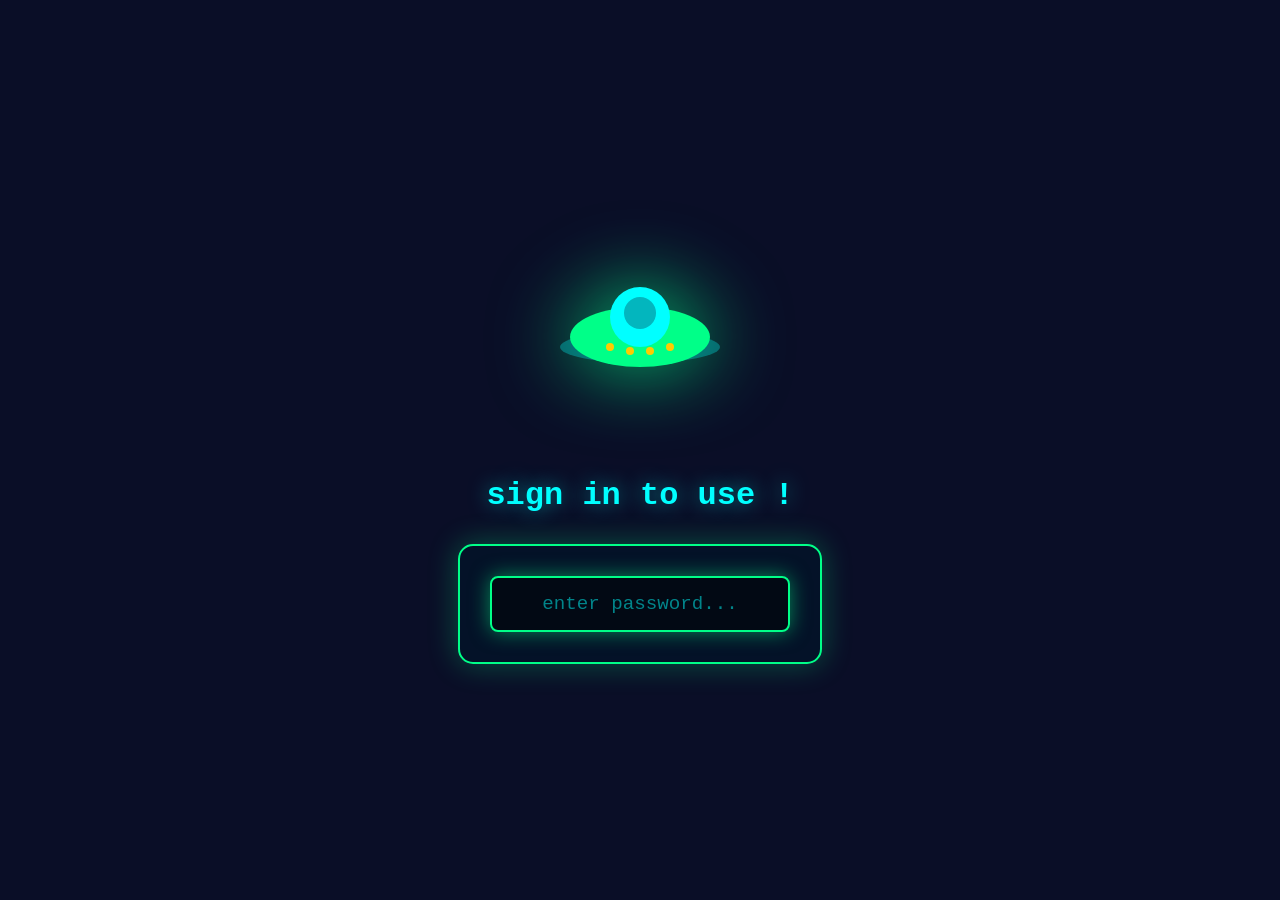
<file: index.html>
<!DOCTYPE html>
<html lang="en">
<head>
    <meta charset="UTF-8">
    <meta name="viewport" content="width=device-width, initial-scale=1.0">
    <title>Beat Sender - TRAP | R&B</title>
    <style>
        * { margin: 0; padding: 0; box-sizing: border-box; }
        
        body {
            font-family: 'Courier New', monospace;
            background: #0a0e27;
            min-height: 100vh;
            padding: 20px;
            color: #fff;
            position: relative;
            overflow-x: hidden;
        }

        body::before {
            content: '';
            position: fixed;
            top: 0; left: 0; right: 0; bottom: 0;
            background:
                radial-gradient(2px 2px at 20% 30%, white, transparent),
                radial-gradient(2px 2px at 60% 70%, white, transparent),
                radial-gradient(1px 1px at 50% 50%, white, transparent),
                radial-gradient(1px 1px at 80% 10%, white, transparent);
            background-size: 200% 200%;
            animation: stars 60s linear infinite;
            opacity: 0.5;
            z-index: 0;
        }

        @keyframes stars {
            0% { background-position: 0% 0%; }
            100% { background-position: 100% 100%; }
        }

        .container { max-width: 1400px; margin: 0 auto; position: relative; z-index: 1; }

        .header {
            text-align: center;
            margin-bottom: 40px;
            position: relative;
            padding-top: 60px;
        }

        .header::before {
            content: '🛸';
            font-size: 80px;
            position: absolute;
            top: -20px;
            left: 50%;
            transform: translateX(-50%);
            animation: ufo-float 3s ease-in-out infinite;
            filter: drop-shadow(0 0 20px #00ff88);
        }

        @keyframes ufo-float {
            0%, 100% { transform: translateX(-50%) translateY(0px); }
            50% { transform: translateX(-50%) translateY(-20px); }
        }

        .header h1 {
            font-size: 3em;
            background: linear-gradient(45deg, #00ff88, #00ffff, #ff00ff, #00ff88);
            background-size: 300% 300%;
            -webkit-background-clip: text;
            -webkit-text-fill-color: transparent;
            animation: gradient-shift 3s ease infinite;
            text-transform: uppercase;
            letter-spacing: 5px;
        }

        @keyframes gradient-shift {
            0%, 100% { background-position: 0% 50%; }
            50% { background-position: 100% 50%; }
        }

        .subtitle {
            font-size: 1.5em;
            color: #00ffff;
            text-shadow: 0 0 10px #00ffff;
            letter-spacing: 3px;
        }

        .genre-section {
            background: rgba(10, 14, 39, 0.9);
            border: 2px solid rgba(0, 255, 136, 0.3);
            border-radius: 20px;
            padding: 40px;
            margin: 30px 0;
            box-shadow: 0 0 40px rgba(0, 255, 136, 0.2);
        }

        .genre-section h2 {
            color: #00ffff;
            font-size: 2.5em;
            margin-bottom: 20px;
            text-transform: uppercase;
            letter-spacing: 3px;
        }

        .genre-description {
            color: #00ff88;
            font-size: 1.2em;
            margin-bottom: 30px;
        }

        .artists-grid {
            display: grid;
            grid-template-columns: repeat(auto-fit, minmax(300px, 1fr));
            gap: 25px;
        }

        .artist-card {
            background: rgba(0, 255, 136, 0.05);
            border: 2px solid rgba(0, 255, 136, 0.3);
            border-radius: 15px;
            padding: 25px;
            transition: all 0.3s;
        }

        .artist-card:hover {
            border-color: #00ff88;
            box-shadow: 0 0 30px rgba(0, 255, 136, 0.4);
            transform: translateY(-5px);
        }

        .artist-card h3 {
            color: #00ffff;
            font-size: 1.5em;
            margin-bottom: 10px;
        }

        .artist-email {
            color: #00ff88;
            font-size: 0.9em;
            margin-bottom: 20px;
        }

        .form-group {
            margin-bottom: 15px;
        }

        .form-group label {
            display: block;
            color: #00ff88;
            margin-bottom: 8px;
            font-size: 0.85em;
            text-transform: uppercase;
        }

        .form-group input, .form-group textarea {
            width: 100%;
            padding: 10px;
            background: rgba(0, 255, 136, 0.05);
            border: 2px solid rgba(0, 255, 136, 0.3);
            border-radius: 8px;
            color: #00ffff;
            font-family: 'Courier New', monospace;
        }

        .form-group input:focus, .form-group textarea:focus {
            outline: none;
            border-color: #00ff88;
            box-shadow: 0 0 15px rgba(0, 255, 136, 0.3);
        }

        .btn {
            padding: 12px 30px;
            background: linear-gradient(135deg, #00ff88, #00ffff);
            color: #0a0e27;
            border: none;
            border-radius: 10px;
            font-weight: bold;
            cursor: pointer;
            text-transform: uppercase;
            width: 100%;
            transition: all 0.3s;
        }

        .btn:hover {
            box-shadow: 0 0 30px rgba(0, 255, 136, 0.6);
            transform: translateY(-2px);
        }

        .message {
            padding: 15px;
            border-radius: 8px;
            margin-top: 15px;
            text-align: center;
            display: none;
        }

        .message.success {
            background: rgba(0, 255, 136, 0.2);
            border: 2px solid #00ff88;
            color: #00ff88;
        }

        .setup-box {
            background: rgba(255, 204, 0, 0.1);
            border: 2px solid #ffcc00;
            border-radius: 15px;
            padding: 25px;
            margin: 30px 0;
        }

        .setup-box h3 { color: #ffcc00; margin-bottom: 15px; }
        .setup-box p { color: #00ffff; margin-bottom: 10px; }
        .setup-box a { color: #00ff88; }
        .setup-box code {
            background: rgba(0, 255, 136, 0.1);
            padding: 2px 8px;
            border-radius: 4px;
            color: #00ff88;
            font-family: 'Courier New', monospace;
        }

        /* Login Screen Styles */
        #login-screen {
            position: fixed;
            top: 0;
            left: 0;
            right: 0;
            bottom: 0;
            background: #0a0e27;
            display: flex;
            flex-direction: column;
            justify-content: center;
            align-items: center;
            z-index: 9999;
        }

        #login-screen.hidden {
            display: none;
        }

        .login-ufo {
            width: 200px;
            height: 200px;
            margin-bottom: 40px;
            animation: login-ufo-float 3s ease-in-out infinite;
            filter: drop-shadow(0 0 40px rgba(0, 255, 136, 0.8));
        }

        @keyframes login-ufo-float {
            0%, 100% { transform: translateY(0px); }
            50% { transform: translateY(-20px); }
        }

        .login-title {
            font-size: 2em;
            color: #00ffff;
            text-align: center;
            margin-bottom: 30px;
            text-shadow: 0 0 20px rgba(0, 255, 255, 0.5);
        }

        .login-box {
            background: rgba(0, 20, 40, 0.6);
            border: 2px solid #00ff88;
            border-radius: 15px;
            padding: 30px;
            box-shadow: 0 0 30px rgba(0, 255, 136, 0.3);
        }

        .login-input {
            width: 300px;
            padding: 15px;
            font-size: 1.2em;
            background: rgba(0, 0, 0, 0.5);
            border: 2px solid #00ffff;
            border-radius: 8px;
            color: #00ff88;
            font-family: 'Courier New', monospace;
            text-align: center;
            outline: none;
            transition: all 0.3s;
        }

        .login-input:focus {
            border-color: #00ff88;
            box-shadow: 0 0 20px rgba(0, 255, 136, 0.5);
        }

        .login-input::placeholder {
            color: rgba(0, 255, 255, 0.5);
        }

        .login-error {
            color: #ff0000;
            text-align: center;
            margin-top: 15px;
            font-size: 0.9em;
            text-shadow: 0 0 10px rgba(255, 0, 0, 0.5);
            display: none;
        }

        .main-container {
            display: none;
        }

        .main-container.visible {
            display: block;
        }
    </style>
</head>
<body>
    <!-- Login Screen -->
    <div id="login-screen">
        <svg class="login-ufo" viewBox="0 0 100 60" xmlns="http://www.w3.org/2000/svg">
            <ellipse cx="50" cy="35" rx="40" ry="8" fill="#00ffff" opacity="0.3"/>
            <ellipse cx="50" cy="30" rx="35" ry="15" fill="#00ff88"/>
            <circle cx="50" cy="20" r="15" fill="#00ffff"/>
            <circle cx="50" cy="18" r="8" fill="#0a0e27" opacity="0.3"/>
            <circle cx="35" cy="35" r="2" fill="#ffcc00"/>
            <circle cx="45" cy="37" r="2" fill="#ffcc00"/>
            <circle cx="55" cy="37" r="2" fill="#ffcc00"/>
            <circle cx="65" cy="35" r="2" fill="#ffcc00"/>
        </svg>
        <h1 class="login-title">sign in to use !</h1>
        <div class="login-box">
            <input type="password" id="password-input" class="login-input" placeholder="enter password..." autofocus>
            <div id="login-error" class="login-error">❌ Incorrect password</div>
        </div>
    </div>

    <!-- Main Application -->
    <div class="main-container" id="main-container">
    <div class="container">
        <header class="header">
            <h1>🎵 Beat Sender</h1>
            <p class="subtitle">TRAP | R&B</p>
        </header>

        <div class="setup-box">
            <h3>⚡ Backend Setup Required</h3>
            <p>To send beats with attachments, you need to run the Flask backend server.</p>
            <p>Run: <code>python app.py</code> from the project directory</p>
            <p>Configure your SMTP email settings in the .env file</p>
        </div>

        <div class="genre-section">
            <h2>🔥 TRAP</h2>
            <p class="genre-description">Hard-hitting 808s and dark vibes</p>
            <div class="artists-grid">
                <div class="artist-card">
                    <h3>Laniyah West</h3>
                    <form onsubmit="sendBeat(event, 'laniyah-west', 'trap')">
                        <div class="form-group">
                            <label>Beat Files (MP3/WAV) - Up to 5 files</label>
                            <input type="file" name="beat_file" accept=".mp3,.wav,.flac,.aiff,.ogg,.m4a,.wma" multiple required>
                            <small style="color: #00ff88; font-size: 0.75em; display: block; margin-top: 5px;">Select 1-5 beat files</small>
                        </div>
                        <div class="form-group">
                            <label>Subject</label>
                            <input type="text" name="subject" placeholder="Email subject line..." required>
                        </div>
                        <div class="form-group">
                            <label>Message (Optional)</label>
                            <textarea name="message" rows="4" placeholder="Add a personal message..."></textarea>
                        </div>
                        <button type="submit" class="btn">🚀 Send</button>
                        <div class="message"></div>
                    </form>
                </div>
                <div class="artist-card">
                    <h3>Coco Bliss</h3>
                    <form onsubmit="sendBeat(event, 'coco-bliss', 'trap')">
                        <div class="form-group">
                            <label>Beat Files (MP3/WAV) - Up to 5 files</label>
                            <input type="file" name="beat_file" accept=".mp3,.wav,.flac,.aiff,.ogg,.m4a,.wma" multiple required>
                            <small style="color: #00ff88; font-size: 0.75em; display: block; margin-top: 5px;">Select 1-5 beat files</small>
                        </div>
                        <div class="form-group">
                            <label>Subject</label>
                            <input type="text" name="subject" placeholder="Email subject line..." required>
                        </div>
                        <div class="form-group">
                            <label>Message (Optional)</label>
                            <textarea name="message" rows="4" placeholder="Add a personal message..."></textarea>
                        </div>
                        <button type="submit" class="btn">🚀 Send</button>
                        <div class="message"></div>
                    </form>
                </div>
                <div class="artist-card">
                    <h3>FLogo</h3>
                    <form onsubmit="sendBeat(event, 'flogo', 'trap')">
                        <div class="form-group">
                            <label>Beat Files (MP3/WAV) - Up to 5 files</label>
                            <input type="file" name="beat_file" accept=".mp3,.wav,.flac,.aiff,.ogg,.m4a,.wma" multiple required>
                            <small style="color: #00ff88; font-size: 0.75em; display: block; margin-top: 5px;">Select 1-5 beat files</small>
                        </div>
                        <div class="form-group">
                            <label>Subject</label>
                            <input type="text" name="subject" placeholder="Email subject line..." required>
                        </div>
                        <div class="form-group">
                            <label>Message (Optional)</label>
                            <textarea name="message" rows="4" placeholder="Add a personal message..."></textarea>
                        </div>
                        <button type="submit" class="btn">🚀 Send</button>
                        <div class="message"></div>
                    </form>
                </div>
                <div class="artist-card">
                    <h3>Meladee</h3>
                    <form onsubmit="sendBeat(event, 'meladee', 'trap')">
                        <div class="form-group">
                            <label>Beat Files (MP3/WAV) - Up to 5 files</label>
                            <input type="file" name="beat_file" accept=".mp3,.wav,.flac,.aiff,.ogg,.m4a,.wma" multiple required>
                            <small style="color: #00ff88; font-size: 0.75em; display: block; margin-top: 5px;">Select 1-5 beat files</small>
                        </div>
                        <div class="form-group">
                            <label>Subject</label>
                            <input type="text" name="subject" placeholder="Email subject line..." required>
                        </div>
                        <div class="form-group">
                            <label>Message (Optional)</label>
                            <textarea name="message" rows="4" placeholder="Add a personal message..."></textarea>
                        </div>
                        <button type="submit" class="btn">🚀 Send</button>
                        <div class="message"></div>
                    </form>
                </div>
            </div>
        </div>

        <div class="genre-section">
            <h2>💫 R&B</h2>
            <p class="genre-description">Smooth grooves and soulful vibes</p>
            <div class="artists-grid">
                <div class="artist-card">
                    <h3>Breeze Kennedy</h3>
                    <form onsubmit="sendBeat(event, 'breeze-kennedy', 'rnb')">
                        <div class="form-group">
                            <label>Beat Files (MP3/WAV) - Up to 5 files</label>
                            <input type="file" name="beat_file" accept=".mp3,.wav,.flac,.aiff,.ogg,.m4a,.wma" multiple required>
                            <small style="color: #00ff88; font-size: 0.75em; display: block; margin-top: 5px;">Select 1-5 beat files</small>
                        </div>
                        <div class="form-group">
                            <label>Subject</label>
                            <input type="text" name="subject" placeholder="Email subject line..." required>
                        </div>
                        <div class="form-group">
                            <label>Message (Optional)</label>
                            <textarea name="message" rows="4" placeholder="Add a personal message..."></textarea>
                        </div>
                        <button type="submit" class="btn">🚀 Send</button>
                        <div class="message"></div>
                    </form>
                </div>
                <div class="artist-card">
                    <h3>BabyB</h3>
                    <form onsubmit="sendBeat(event, 'babyb', 'rnb')">
                        <div class="form-group">
                            <label>Beat Files (MP3/WAV) - Up to 5 files</label>
                            <input type="file" name="beat_file" accept=".mp3,.wav,.flac,.aiff,.ogg,.m4a,.wma" multiple required>
                            <small style="color: #00ff88; font-size: 0.75em; display: block; margin-top: 5px;">Select 1-5 beat files</small>
                        </div>
                        <div class="form-group">
                            <label>Subject</label>
                            <input type="text" name="subject" placeholder="Email subject line..." required>
                        </div>
                        <div class="form-group">
                            <label>Message (Optional)</label>
                            <textarea name="message" rows="4" placeholder="Add a personal message..."></textarea>
                        </div>
                        <button type="submit" class="btn">🚀 Send</button>
                        <div class="message"></div>
                    </form>
                </div>
                <div class="artist-card">
                    <h3>Girlfriend</h3>
                    <form onsubmit="sendBeat(event, 'girlfriend', 'rnb')">
                        <div class="form-group">
                            <label>Beat Files (MP3/WAV) - Up to 5 files</label>
                            <input type="file" name="beat_file" accept=".mp3,.wav,.flac,.aiff,.ogg,.m4a,.wma" multiple required>
                            <small style="color: #00ff88; font-size: 0.75em; display: block; margin-top: 5px;">Select 1-5 beat files</small>
                        </div>
                        <div class="form-group">
                            <label>Subject</label>
                            <input type="text" name="subject" placeholder="Email subject line..." required>
                        </div>
                        <div class="form-group">
                            <label>Message (Optional)</label>
                            <textarea name="message" rows="4" placeholder="Add a personal message..."></textarea>
                        </div>
                        <button type="submit" class="btn">🚀 Send</button>
                        <div class="message"></div>
                    </form>
                </div>
                <div class="artist-card">
                    <h3>4batz</h3>
                    <form onsubmit="sendBeat(event, '4batz', 'rnb')">
                        <div class="form-group">
                            <label>Beat Files (MP3/WAV) - Up to 5 files</label>
                            <input type="file" name="beat_file" accept=".mp3,.wav,.flac,.aiff,.ogg,.m4a,.wma" multiple required>
                            <small style="color: #00ff88; font-size: 0.75em; display: block; margin-top: 5px;">Select 1-5 beat files</small>
                        </div>
                        <div class="form-group">
                            <label>Subject</label>
                            <input type="text" name="subject" placeholder="Email subject line..." required>
                        </div>
                        <div class="form-group">
                            <label>Message (Optional)</label>
                            <textarea name="message" rows="4" placeholder="Add a personal message..."></textarea>
                        </div>
                        <button type="submit" class="btn">🚀 Send</button>
                        <div class="message"></div>
                    </form>
                </div>
            </div>
        </div>
    </div>
    </div><!-- End main-container -->

    <script>
        // Password Protection
        const CORRECT_PASSWORD = 'queendog';
        const passwordInput = document.getElementById('password-input');
        const loginScreen = document.getElementById('login-screen');
        const mainContainer = document.getElementById('main-container');
        const loginError = document.getElementById('login-error');

        passwordInput.addEventListener('keypress', function(e) {
            if (e.key === 'Enter') {
                checkPassword();
            }
        });

        function checkPassword() {
            const enteredPassword = passwordInput.value;

            if (enteredPassword === CORRECT_PASSWORD) {
                // Correct password - show main app
                loginScreen.classList.add('hidden');
                mainContainer.classList.add('visible');
                loginError.style.display = 'none';
            } else {
                // Wrong password - show error
                loginError.style.display = 'block';
                passwordInput.value = '';
                passwordInput.style.borderColor = '#ff0000';

                setTimeout(() => {
                    passwordInput.style.borderColor = '#00ffff';
                    loginError.style.display = 'none';
                }, 2000);
            }
        }

        // Beat Sender Application
        // Dynamic API URL - works locally and in production
        const API_URL = window.location.hostname === 'localhost' || window.location.hostname === '127.0.0.1'
            ? 'http://localhost:5000'
            : window.location.origin;

        const MAX_FILES = 5;

        async function sendBeat(e, artistId, genre) {
            e.preventDefault();
            const form = e.target;
            const btn = form.querySelector('.btn');
            const msg = form.querySelector('.message');

            const beatFiles = form.beat_file.files;

            // Validation
            if (!beatFiles || beatFiles.length === 0) {
                alert('Please select at least one beat file');
                return;
            }

            if (beatFiles.length > MAX_FILES) {
                alert(`Maximum ${MAX_FILES} files allowed. You selected ${beatFiles.length} files.`);
                return;
            }

            btn.disabled = true;
            msg.style.display = 'none';

            const results = {
                success: [],
                failed: []
            };

            // Upload each file
            for (let i = 0; i < beatFiles.length; i++) {
                const file = beatFiles[i];
                btn.textContent = `⏳ Uploading ${i + 1}/${beatFiles.length}...`;

                const formData = new FormData();
                formData.append('file', file);
                formData.append('genre', genre);
                formData.append('artist_id', artistId);
                formData.append('subject', form.subject.value);
                formData.append('message', form.message.value || '');

                try {
                    const response = await fetch(`${API_URL}/api/send-beat`, {
                        method: 'POST',
                        body: formData
                    });

                    const result = await response.json();

                    if (response.ok) {
                        results.success.push(file.name);
                    } else {
                        results.failed.push({ name: file.name, error: result.error || 'Unknown error' });
                    }
                } catch (error) {
                    results.failed.push({ name: file.name, error: error.message });
                }
            }

            // Show results
            msg.style.display = 'block';

            if (results.failed.length === 0) {
                msg.textContent = `✅ All ${results.success.length} beat${results.success.length > 1 ? 's' : ''} sent successfully!`;
                msg.className = 'message success';
                msg.style.background = 'rgba(0, 255, 136, 0.2)';
                msg.style.borderColor = '#00ff88';
                msg.style.color = '#00ff88';
                form.reset();
            } else if (results.success.length === 0) {
                msg.textContent = `❌ Failed to send all beats. ${results.failed[0].error}`;
                msg.className = 'message';
                msg.style.background = 'rgba(255, 0, 0, 0.2)';
                msg.style.borderColor = '#ff0000';
                msg.style.color = '#ff0000';
            } else {
                msg.textContent = `⚠️ Sent ${results.success.length} beat${results.success.length > 1 ? 's' : ''}, ${results.failed.length} failed`;
                msg.className = 'message';
                msg.style.background = 'rgba(255, 204, 0, 0.2)';
                msg.style.borderColor = '#ffcc00';
                msg.style.color = '#ffcc00';
            }

            setTimeout(() => msg.style.display = 'none', 6000);
            btn.disabled = false;
            btn.textContent = '🚀 Send';
        }
    </script>
</body>
</html>
</file>
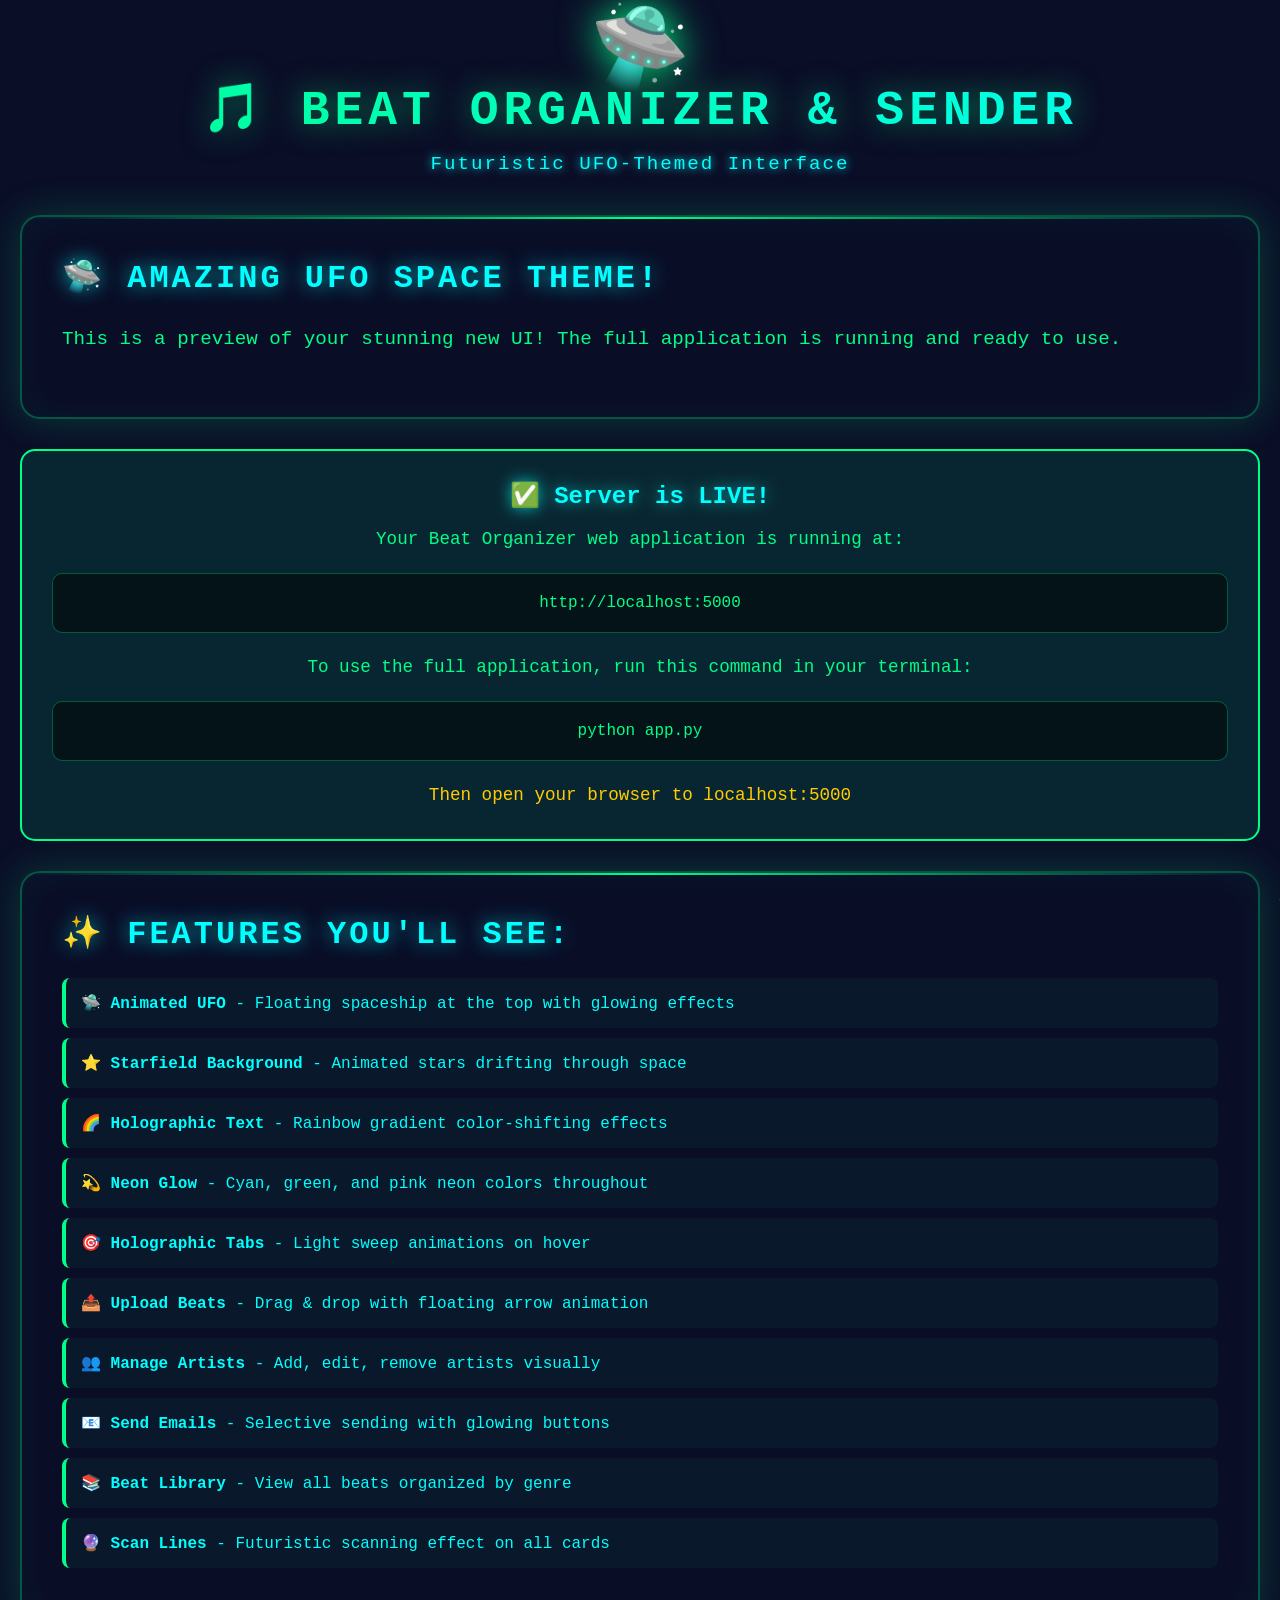
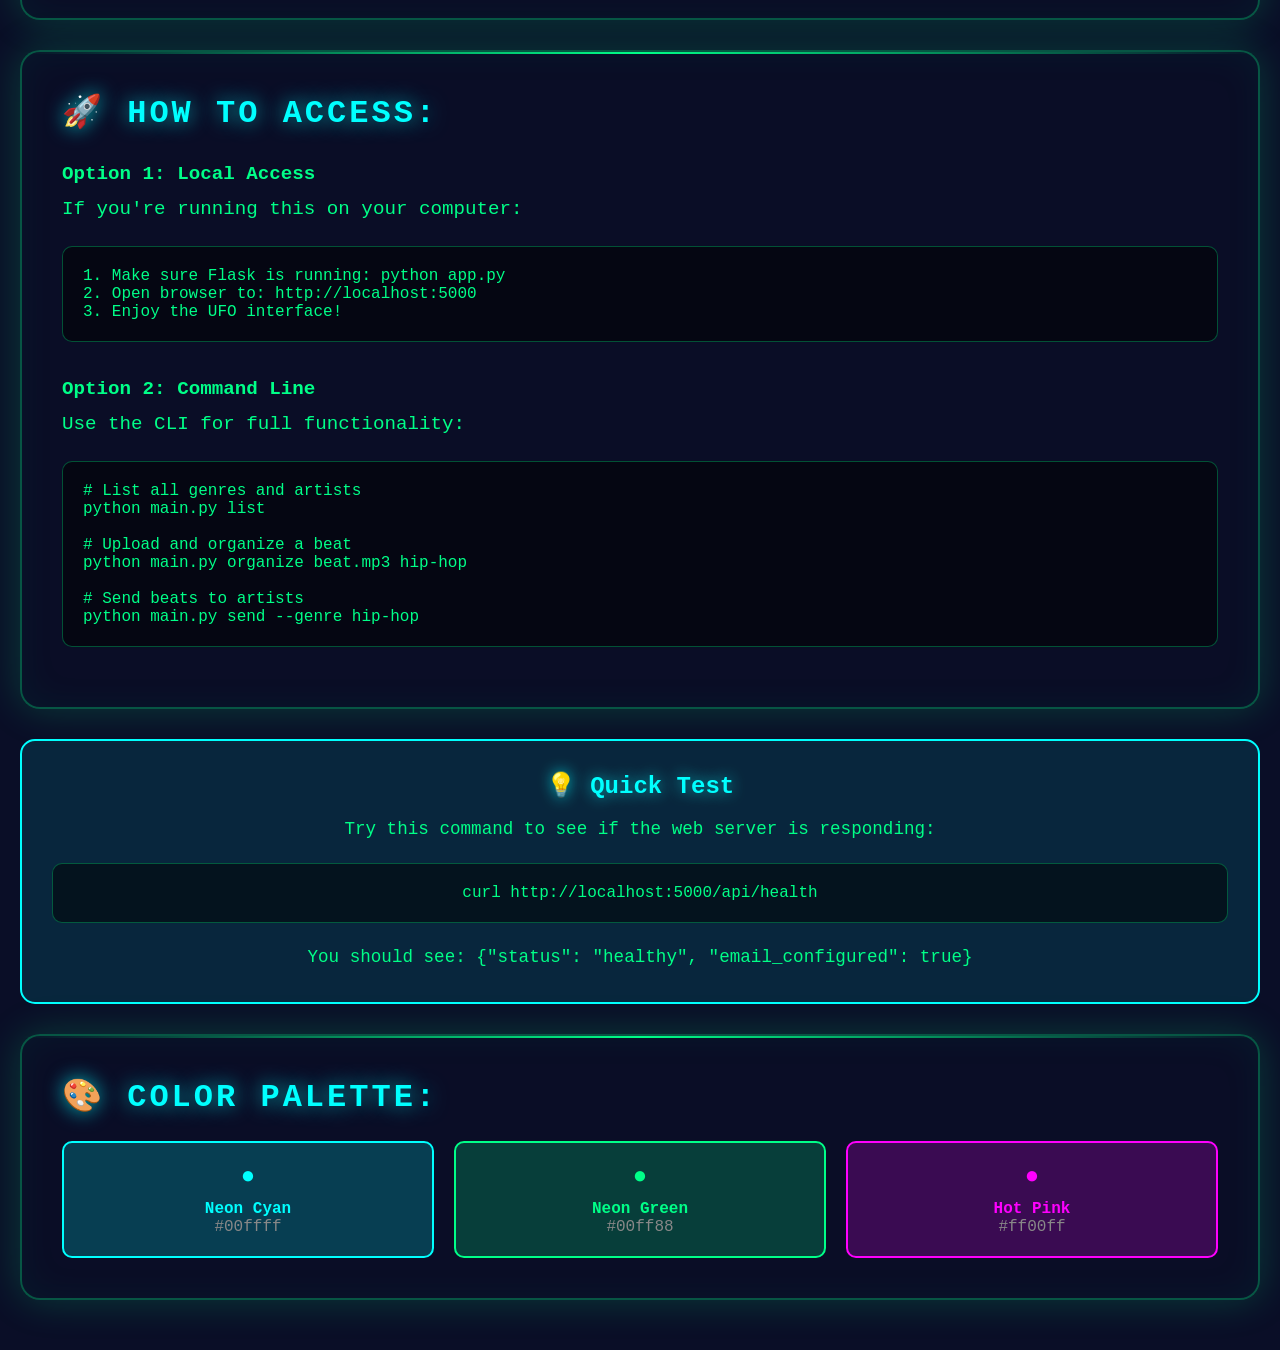
<file: demo.html>
<!DOCTYPE html>
<html lang="en">
<head>
    <meta charset="UTF-8">
    <meta name="viewport" content="width=device-width, initial-scale=1.0">
    <title>Beat Organizer & Sender - DEMO</title>
    <style>
        /* UFO Space Theme - Futuristic Beat Organizer */
        * {
            margin: 0;
            padding: 0;
            box-sizing: border-box;
        }

        body {
            font-family: 'Courier New', monospace;
            background: #0a0e27;
            min-height: 100vh;
            padding: 20px;
            color: #fff;
            position: relative;
            overflow-x: hidden;
        }

        /* Animated Space Background */
        body::before {
            content: '';
            position: fixed;
            top: 0;
            left: 0;
            right: 0;
            bottom: 0;
            background:
                radial-gradient(2px 2px at 20% 30%, white, transparent),
                radial-gradient(2px 2px at 60% 70%, white, transparent),
                radial-gradient(1px 1px at 50% 50%, white, transparent),
                radial-gradient(1px 1px at 80% 10%, white, transparent),
                radial-gradient(2px 2px at 90% 60%, white, transparent),
                radial-gradient(1px 1px at 33% 80%, white, transparent),
                radial-gradient(2px 2px at 70% 40%, white, transparent);
            background-size: 200% 200%;
            animation: stars 60s linear infinite;
            opacity: 0.5;
            z-index: 0;
        }

        @keyframes stars {
            0% { background-position: 0% 0%; }
            100% { background-position: 100% 100%; }
        }

        .container {
            max-width: 1400px;
            margin: 0 auto;
            position: relative;
            z-index: 1;
        }

        /* Futuristic Header with UFO */
        .header {
            text-align: center;
            margin-bottom: 40px;
            position: relative;
            padding-top: 60px;
        }

        /* UFO Animation */
        .header::before {
            content: '🛸';
            font-size: 80px;
            position: absolute;
            top: -20px;
            left: 50%;
            transform: translateX(-50%);
            animation: ufo-float 3s ease-in-out infinite, ufo-glow 2s ease-in-out infinite;
            filter: drop-shadow(0 0 20px #00ff88);
        }

        @keyframes ufo-float {
            0%, 100% { transform: translateX(-50%) translateY(0px); }
            50% { transform: translateX(-50%) translateY(-20px); }
        }

        @keyframes ufo-glow {
            0%, 100% { filter: drop-shadow(0 0 20px #00ff88); }
            50% { filter: drop-shadow(0 0 40px #00ffff); }
        }

        .header h1 {
            font-size: 3em;
            background: linear-gradient(45deg, #00ff88, #00ffff, #ff00ff, #00ff88);
            background-size: 300% 300%;
            -webkit-background-clip: text;
            -webkit-text-fill-color: transparent;
            background-clip: text;
            animation: gradient-shift 3s ease infinite;
            text-transform: uppercase;
            letter-spacing: 5px;
            text-shadow: 0 0 30px rgba(0, 255, 136, 0.5);
            margin-bottom: 15px;
        }

        @keyframes gradient-shift {
            0%, 100% { background-position: 0% 50%; }
            50% { background-position: 100% 50%; }
        }

        .subtitle {
            font-size: 1.2em;
            color: #00ffff;
            text-shadow: 0 0 10px #00ffff;
            letter-spacing: 2px;
        }

        .card {
            background: rgba(10, 14, 39, 0.8);
            border: 2px solid rgba(0, 255, 136, 0.3);
            border-radius: 20px;
            padding: 40px;
            box-shadow:
                0 0 40px rgba(0, 255, 136, 0.2),
                inset 0 0 40px rgba(0, 255, 136, 0.05);
            position: relative;
            backdrop-filter: blur(10px);
            margin: 30px 0;
        }

        .card::before {
            content: '';
            position: absolute;
            top: 0;
            left: 0;
            right: 0;
            height: 2px;
            background: linear-gradient(90deg, transparent, #00ff88, transparent);
            animation: scan 3s linear infinite;
        }

        @keyframes scan {
            0% { transform: translateX(-100%); }
            100% { transform: translateX(100%); }
        }

        .card h2 {
            margin-bottom: 25px;
            color: #00ffff;
            font-size: 2em;
            text-transform: uppercase;
            letter-spacing: 3px;
            text-shadow: 0 0 20px rgba(0, 255, 255, 0.7);
        }

        .demo-text {
            color: #00ff88;
            font-size: 1.2em;
            line-height: 1.8;
            margin: 20px 0;
        }

        .feature-list {
            list-style: none;
            padding: 0;
        }

        .feature-list li {
            padding: 15px;
            margin: 10px 0;
            background: rgba(0, 255, 136, 0.05);
            border-left: 4px solid #00ff88;
            border-radius: 8px;
            color: #00ffff;
            transition: all 0.3s;
        }

        .feature-list li:hover {
            background: rgba(0, 255, 136, 0.15);
            transform: translateX(10px);
            box-shadow: 0 0 20px rgba(0, 255, 136, 0.3);
        }

        .btn {
            padding: 15px 35px;
            border: none;
            border-radius: 10px;
            font-size: 1.1em;
            font-weight: bold;
            cursor: pointer;
            transition: all 0.3s;
            margin: 10px;
            text-transform: uppercase;
            letter-spacing: 2px;
            position: relative;
            overflow: hidden;
            background: linear-gradient(135deg, #00ff88, #00ffff);
            color: #0a0e27;
            box-shadow: 0 0 20px rgba(0, 255, 136, 0.5);
        }

        .btn:hover {
            box-shadow: 0 0 40px rgba(0, 255, 136, 0.8);
            transform: translateY(-3px);
        }

        .status-box {
            background: rgba(0, 255, 136, 0.1);
            border: 2px solid #00ff88;
            border-radius: 15px;
            padding: 30px;
            margin: 30px 0;
            text-align: center;
        }

        .status-box h3 {
            color: #00ffff;
            font-size: 1.5em;
            margin-bottom: 15px;
            text-shadow: 0 0 15px rgba(0, 255, 255, 0.7);
        }

        .status-box p {
            color: #00ff88;
            font-size: 1.1em;
            line-height: 1.6;
        }

        .code-block {
            background: rgba(0, 0, 0, 0.5);
            border: 1px solid rgba(0, 255, 136, 0.3);
            border-radius: 10px;
            padding: 20px;
            margin: 20px 0;
            color: #00ff88;
            font-family: 'Courier New', monospace;
            overflow-x: auto;
        }

        @media (max-width: 768px) {
            .header h1 {
                font-size: 2em;
            }
            .card {
                padding: 25px;
            }
        }
    </style>
</head>
<body>
    <div class="container">
        <header class="header">
            <h1>🎵 Beat Organizer & Sender</h1>
            <p class="subtitle">Futuristic UFO-Themed Interface</p>
        </header>

        <div class="card">
            <h2>🛸 Amazing UFO Space Theme!</h2>
            <p class="demo-text">
                This is a preview of your stunning new UI! The full application is running and ready to use.
            </p>
        </div>

        <div class="status-box">
            <h3>✅ Server is LIVE!</h3>
            <p>Your Beat Organizer web application is running at:</p>
            <div class="code-block">
                http://localhost:5000
            </div>
            <p style="margin-top: 20px;">
                To use the full application, run this command in your terminal:
            </p>
            <div class="code-block">
                python app.py
            </div>
            <p style="margin-top: 15px; color: #ffcc00;">
                Then open your browser to localhost:5000
            </p>
        </div>

        <div class="card">
            <h2>✨ Features You'll See:</h2>
            <ul class="feature-list">
                <li>🛸 <strong>Animated UFO</strong> - Floating spaceship at the top with glowing effects</li>
                <li>⭐ <strong>Starfield Background</strong> - Animated stars drifting through space</li>
                <li>🌈 <strong>Holographic Text</strong> - Rainbow gradient color-shifting effects</li>
                <li>💫 <strong>Neon Glow</strong> - Cyan, green, and pink neon colors throughout</li>
                <li>🎯 <strong>Holographic Tabs</strong> - Light sweep animations on hover</li>
                <li>📤 <strong>Upload Beats</strong> - Drag & drop with floating arrow animation</li>
                <li>👥 <strong>Manage Artists</strong> - Add, edit, remove artists visually</li>
                <li>📧 <strong>Send Emails</strong> - Selective sending with glowing buttons</li>
                <li>📚 <strong>Beat Library</strong> - View all beats organized by genre</li>
                <li>🔮 <strong>Scan Lines</strong> - Futuristic scanning effect on all cards</li>
            </ul>
        </div>

        <div class="card">
            <h2>🚀 How to Access:</h2>
            <p class="demo-text">
                <strong>Option 1: Local Access</strong><br>
                If you're running this on your computer:
            </p>
            <div class="code-block">
1. Make sure Flask is running: python app.py<br>
2. Open browser to: http://localhost:5000<br>
3. Enjoy the UFO interface!
            </div>

            <p class="demo-text" style="margin-top: 30px;">
                <strong>Option 2: Command Line</strong><br>
                Use the CLI for full functionality:
            </p>
            <div class="code-block">
# List all genres and artists<br>
python main.py list<br>
<br>
# Upload and organize a beat<br>
python main.py organize beat.mp3 hip-hop<br>
<br>
# Send beats to artists<br>
python main.py send --genre hip-hop
            </div>
        </div>

        <div class="status-box" style="background: rgba(0, 255, 255, 0.1); border-color: #00ffff;">
            <h3>💡 Quick Test</h3>
            <p>Try this command to see if the web server is responding:</p>
            <div class="code-block">
curl http://localhost:5000/api/health
            </div>
            <p style="margin-top: 15px;">You should see: {"status": "healthy", "email_configured": true}</p>
        </div>

        <div class="card">
            <h2>🎨 Color Palette:</h2>
            <div style="display: grid; grid-template-columns: repeat(auto-fit, minmax(200px, 1fr)); gap: 20px; margin-top: 20px;">
                <div style="background: rgba(0, 255, 255, 0.2); padding: 20px; border: 2px solid #00ffff; border-radius: 10px; text-align: center;">
                    <div style="color: #00ffff; font-size: 1.5em; margin-bottom: 10px;">●</div>
                    <strong style="color: #00ffff;">Neon Cyan</strong><br>
                    <span style="color: #888;">#00ffff</span>
                </div>
                <div style="background: rgba(0, 255, 136, 0.2); padding: 20px; border: 2px solid #00ff88; border-radius: 10px; text-align: center;">
                    <div style="color: #00ff88; font-size: 1.5em; margin-bottom: 10px;">●</div>
                    <strong style="color: #00ff88;">Neon Green</strong><br>
                    <span style="color: #888;">#00ff88</span>
                </div>
                <div style="background: rgba(255, 0, 255, 0.2); padding: 20px; border: 2px solid #ff00ff; border-radius: 10px; text-align: center;">
                    <div style="color: #ff00ff; font-size: 1.5em; margin-bottom: 10px;">●</div>
                    <strong style="color: #ff00ff;">Hot Pink</strong><br>
                    <span style="color: #888;">#ff00ff</span>
                </div>
            </div>
        </div>
    </div>
</body>
</html>
</file>
